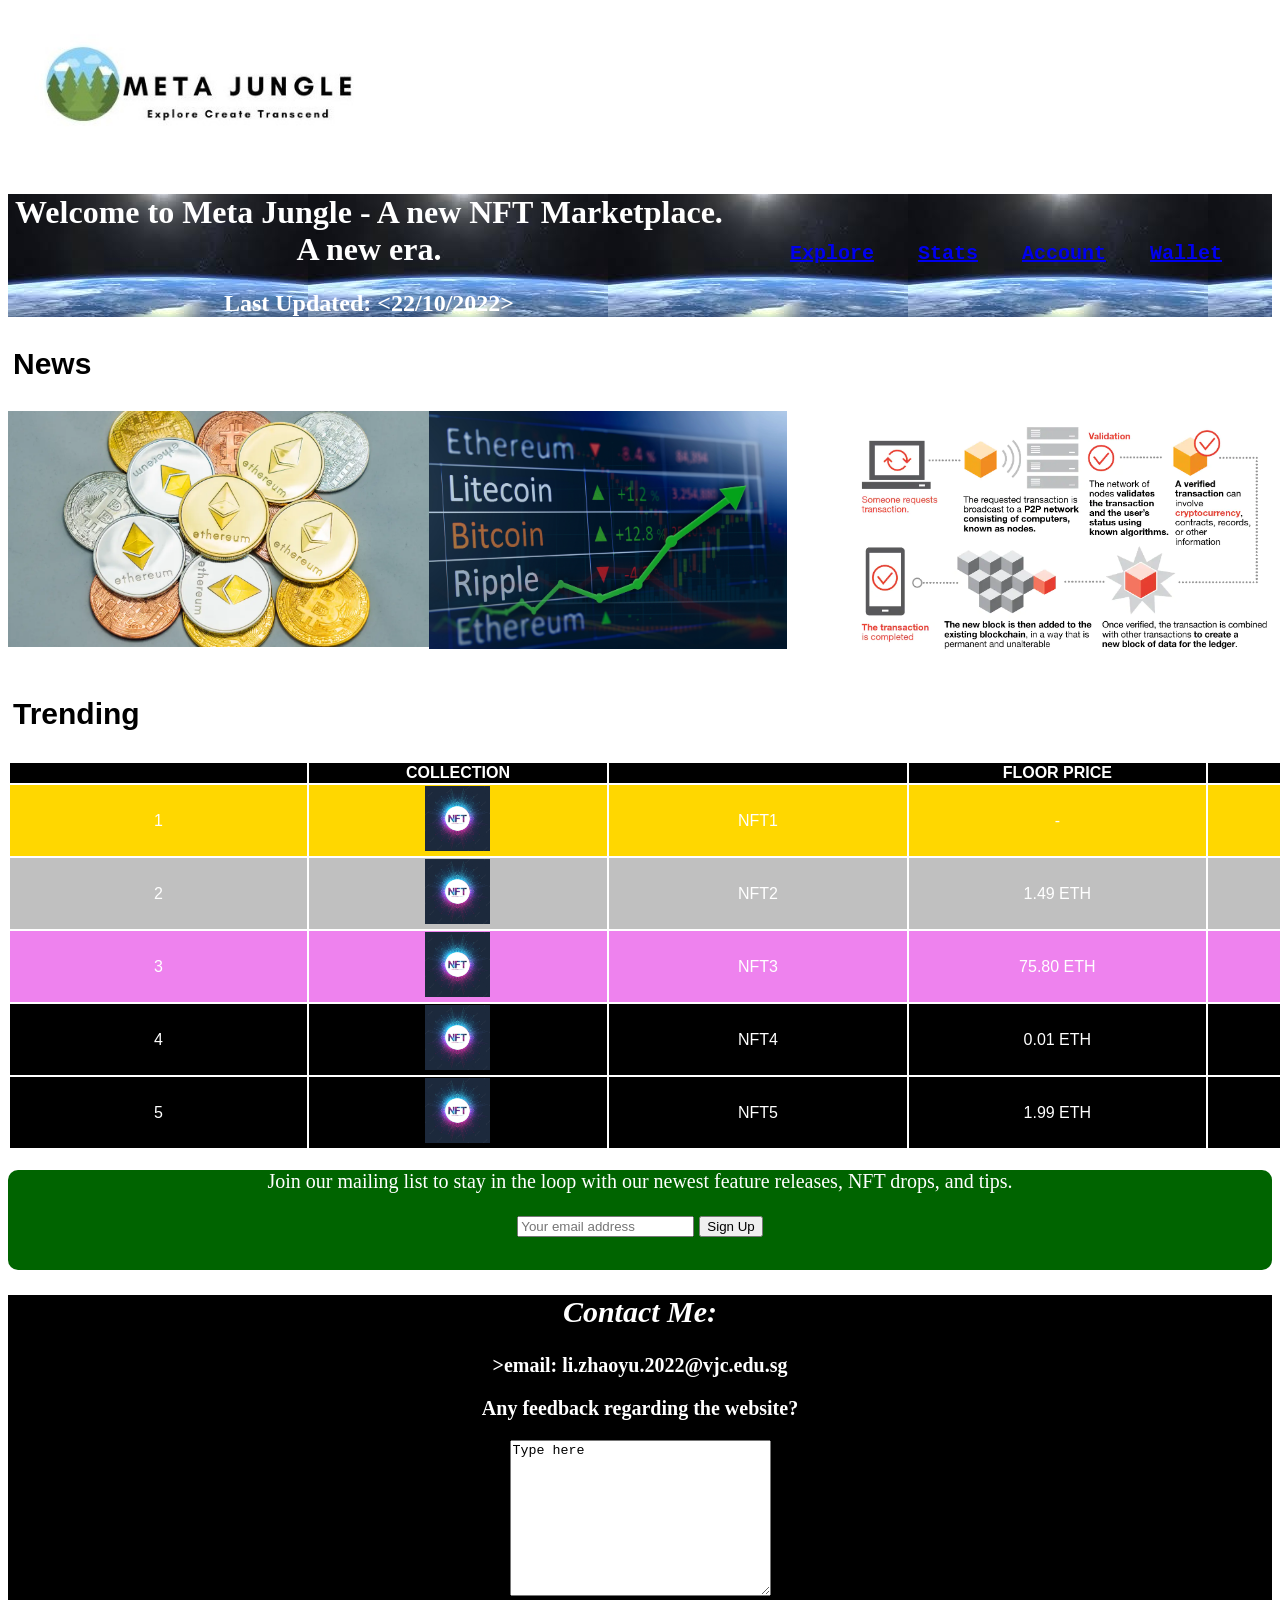
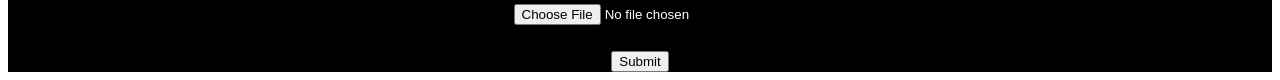
<file: index.html>
<!DOCTYPE html>
<html lang="en">
    <head>
        <meta charset="utf-8">
        <title>MetaJungle - Web3.0 NFT Marketplace</title>
        <link href="styles.css" rel="stylesheet">
    </head>
    <body>
        <div>
            <span><img src="imgs/metajunglelogo.jpg" alt="MetaJungle Logo" width="800"></span>
            <ul class="nav">
                <li class="menu"><a href="undevelopedpage.html">Explore</a></li>
                <li class="menu"><a href="undevelopedpage.html">Stats</a></li>
                <li class="menu"><a href="undevelopedpage.html">Account</a></li>
                <li class="menu"><a href="wallet.html">Wallet</a></li>
            </ul>
        </div>
        <div class="message">
            <h1>Welcome to Meta Jungle - A new NFT Marketplace. A new era.</h1>
            <h2>Last Updated: <22/10/2022></h2>
        </div>
        <h3 class="section">News</h3>
        <div class="row">
            <div class="column">
                <img src="imgs/cryptoc1.webp" alt="[Crypto Currency]" style="width:100%">
            </div>
            <div class="column">
                <img src="imgs/cryptoc2.jpg" alt="[Crypto Currency]" style="width:85%">
            </div>
            <div class="column">
                <img src="imgs/cryptoc3.webp" alt="[Crypto Currency]" style="width:100%">
            </div>
        </div>
        <div>
            <h3 class="section">Trending</h3>
            <table bgcolor="white" width="1500" class="tbset">
                <tr bgcolor="black">
                    <th width="300"></th>
                    <th width="300">Collection</th>
                    <th width="300"></th>
                    <th width="300">Floor Price</th>
                    <th width="300">Volume</th>
                </tr>
                <tr bgcolor="gold">
                    <td>1</td>
                    <td><img class="nftph" src="imgs/nftplaceholder.jpg" alt="nft place holder"></td>
                    <td>NFT1</td>
                    <td>-</td>
                    <td>861 ETH</td>
                </tr>
                <tr bgcolor="silver">
                    <td>2</td>
                    <td><img class="nftph" src="imgs/nftplaceholder.jpg" alt="nft place holder"></td>
                    <td>NFT2</td>
                    <td>1.49 ETH</td>
                    <td>352 ETH</td>
                </tr>
                <tr bgcolor="violet">
                    <td>3</td>
                    <td><img class="nftph" src="imgs/nftplaceholder.jpg" alt="nft place holder"></td>
                    <td>NFT3</td>
                    <td>75.80 ETH</td>
                    <td>315 ETH</td>
                </tr>
                <tr bgcolor="black">
                    <td>4</td>
                    <td><img class="nftph" src="imgs/nftplaceholder.jpg" alt="nft place holder"></td>
                    <td>NFT4</td>
                    <td>0.01 ETH</td>
                    <td>219 ETH</td>
                </tr>
                <tr bgcolor="black">
                    <td>5</td>
                    <td><img class="nftph" src="imgs/nftplaceholder.jpg" alt="nft place holder"></td>
                    <td>NFT5</td>
                    <td>1.99 ETH</td>
                    <td>131 ETH</td>
                </tr>
            </table>
            

        </div>
        <div class="signup">
            <p>Join our mailing list to stay in the loop with our newest feature releases, NFT drops, and tips.</p>
            <form>
                <input type="email" placeholder="Your email address"/>
                <input type="submit" value="Sign Up"/>
            </form>
        </div>
        <div  class="Contact">
            <h2><em>Contact Me:</em></h2>
            <p><strong>>email: li.zhaoyu.2022@vjc.edu.sg</strong></p>
            <p>Any feedback regarding the website?</p>
            <textarea rows="10" cols="30">Type here
            </textarea><br>
            <input type="file"/><br><br>
            <a href="feedbackresponse.html"><input type="submit"/></a>
        </div>
    </body>
</html>
</file>
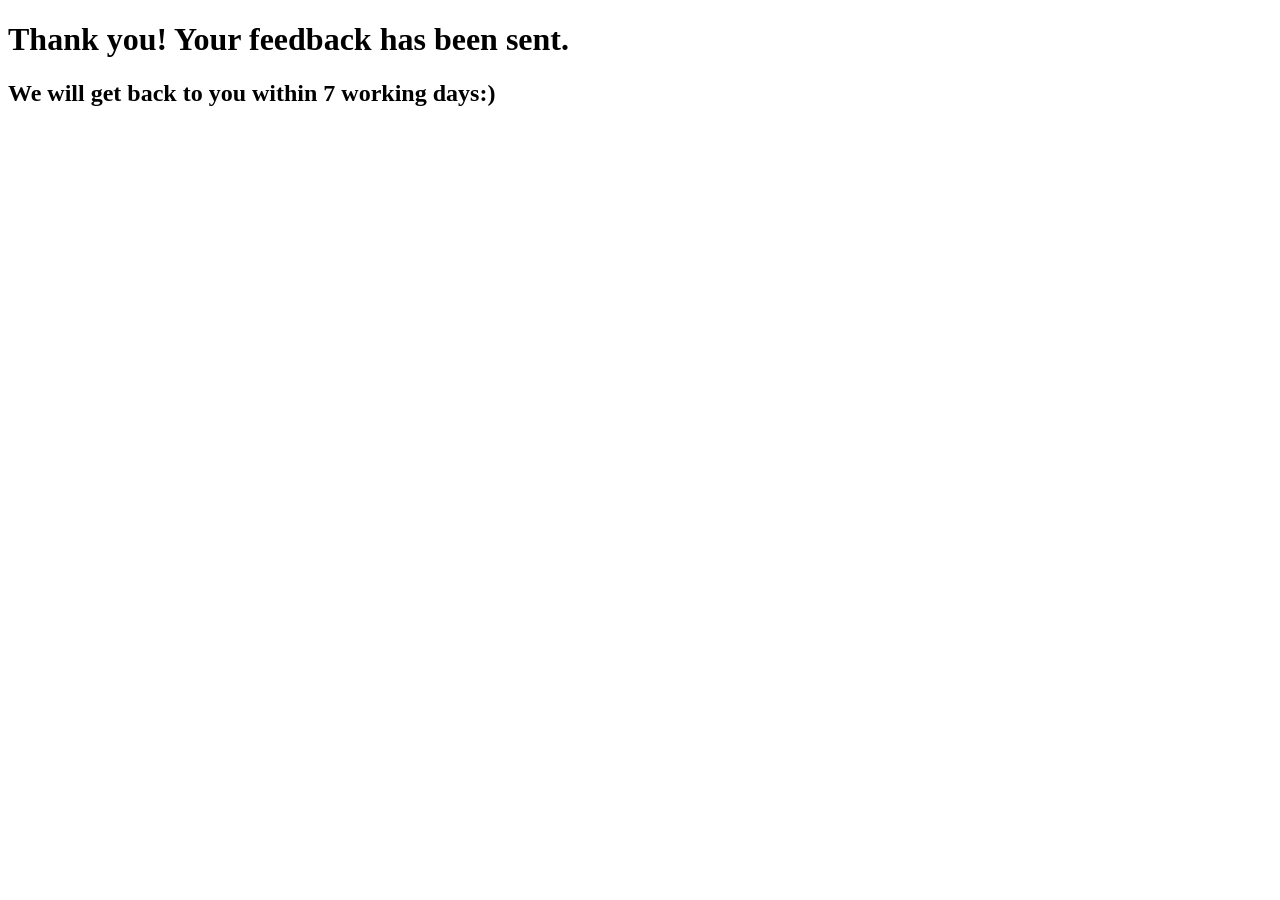
<file: feedbackresponse.html>
<!DOCTYPE html>
<html lang="en">
    <head>
        <meta charset="utf-8">
        <title>Connect My Wallet</title>
        <link href="styles.css" rel="stylesheet">
    </head>
    <body>
        <h1>Thank you! Your feedback has been sent.</h1>
        <h2>We will get back to you within 7 working days:)</h2>
        </form>
    </body>
</html>
</file>
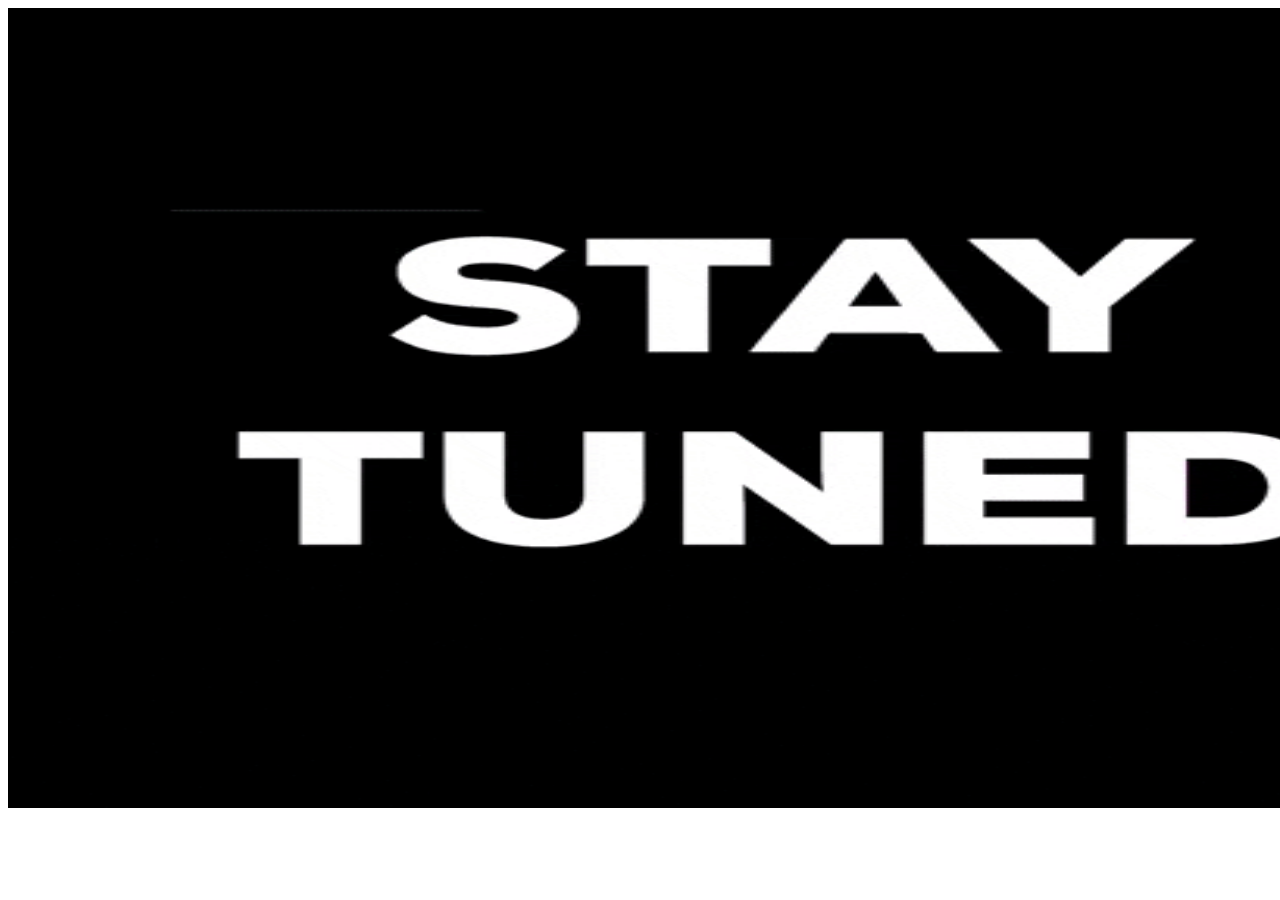
<file: undevelopedpage.html>
<!DOCTYPE html>
<html lang="en">
    <head>
        <meta charset="utf-8">
        <title>Page in development</title>
        <link href="styles.css" rel="stylesheet">
    </head>
    <body>
        <img class="pageholder" src="imgs/staytuned.gif" alt="Stay Tuned:)">
    </body>
</html>
</file>
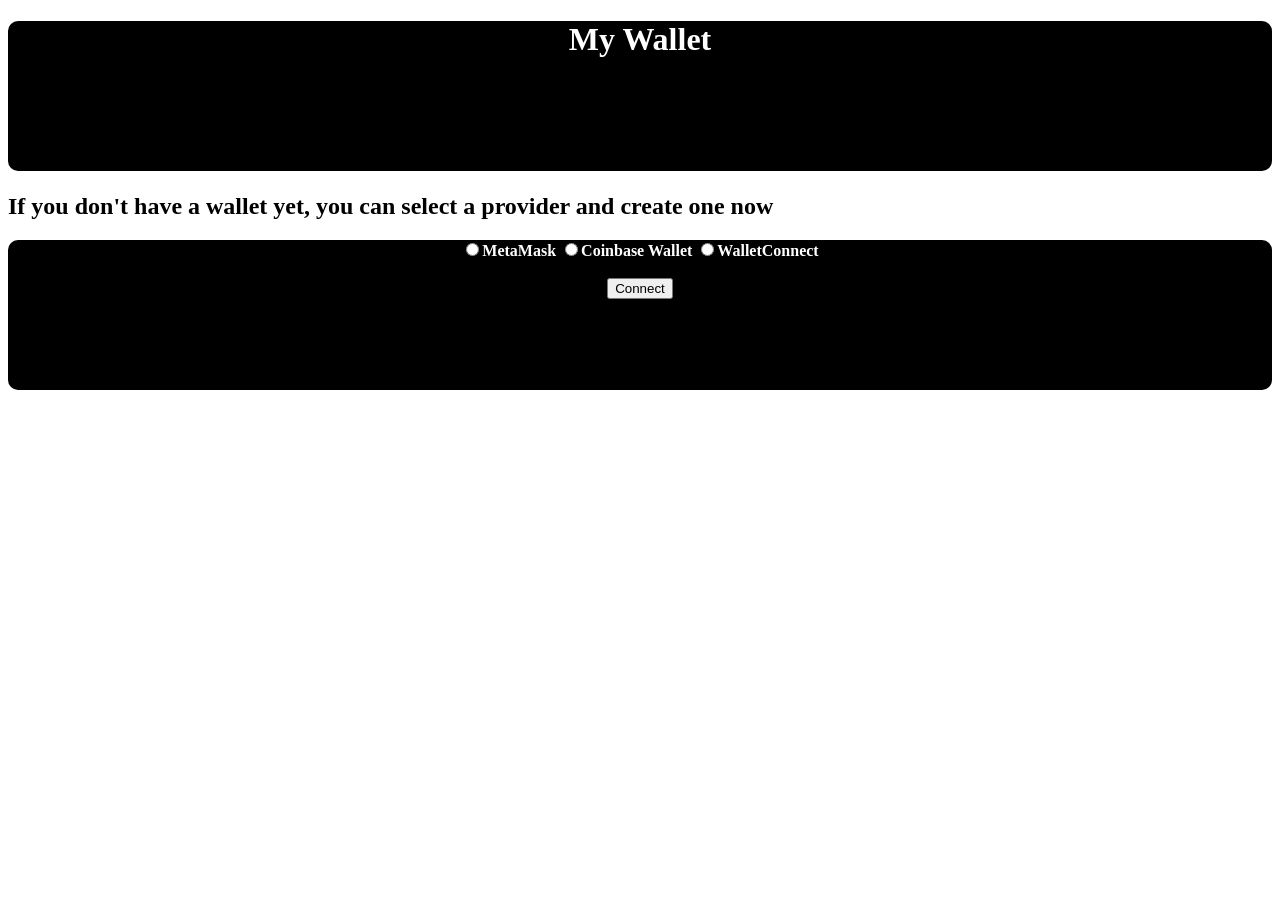
<file: wallet.html>
<!DOCTYPE html>
<html lang="en">
    <head>
        <meta charset="utf-8">
        <title>Connect My Wallet</title>
        <link href="styles.css" rel="stylesheet">
    </head>
    <body>
        <h1 class="walletchoice">My Wallet</h1>
        <h2>If you don't have a wallet yet, you can select a provider and create one now</h2>
        <form class="walletchoice">
            <input name="wallet" type="radio"/>MetaMask
            <input name="wallet" type="radio"/>Coinbase Wallet
            <input name="wallet" type="radio"/>WalletConnect<br><br>
            <input type="submit" value="Connect"/>
        </form>
    </body>
</html>
</file>
<file: styles.css>
.menu {
    font-family:'Courier New', Courier, monospace;
    font-weight: bold;
    color: black;
    font-size: 20px;
}

.nav {
    float:right;
    margin-right: 30px;
    cursor: pointer;
}

.nav li {
    display: inline-block;
    line-height: 130px;
    margin: 0 20px;
}

.Contact {
    color: white;
    font-weight: bold;
    font-size: 20px;
    text-align: center;
    background-color: black;
}

.nftph {
    width: 65px;
    height: 65px;
}

.section {
    font-family: 'Gill Sans', 'Gill Sans MT', Calibri, 'Trebuchet MS', sans-serif;
    font-size: 30px;
    font-weight: bold;
    cursor: pointer;
    margin-left: 5px;
    color: black
}

.message{
    font-family:AerialBlack;
    color:white;
    text-align: center;
    background-image: url(imgs/earth.jpg);
    object-fit: fill;
    

}

.pageholder {
    width: 1500px;
    height: 800px;
}

.tbset {
    font-family:'Gill Sans', 'Gill Sans MT', Calibri, 'Trebuchet MS', sans-serif;
    color: white;
    text-transform: uppercase;
    text-align: center;
    cursor: pointer;
}

.signup {
    font-family:Georgia, 'Times New Roman', Times, serif;
    background-color: darkgreen;
    color: white;
    text-align: center;
    font-size: 20px;
    border-radius: 10px;
    height: 100px;
}

/* Three image containers (use 25% for four, and 50% for two, etc) */
.column {
    float: left;
    width: 33.33%;
    padding: 0px;
    cursor: pointer
}
  
/* Clear floats after image containers */
.row::after {
    content: "";
    clear: both;
    display: table;
}

.walletchoice {
    font-family: Georgia, 'Times New Roman', Times, serif;
    font-weight: bold;
    text-align: center;
    background-color: black;
    color: white;
    height: 150px;
    border-radius: 10px;
}
</file>
